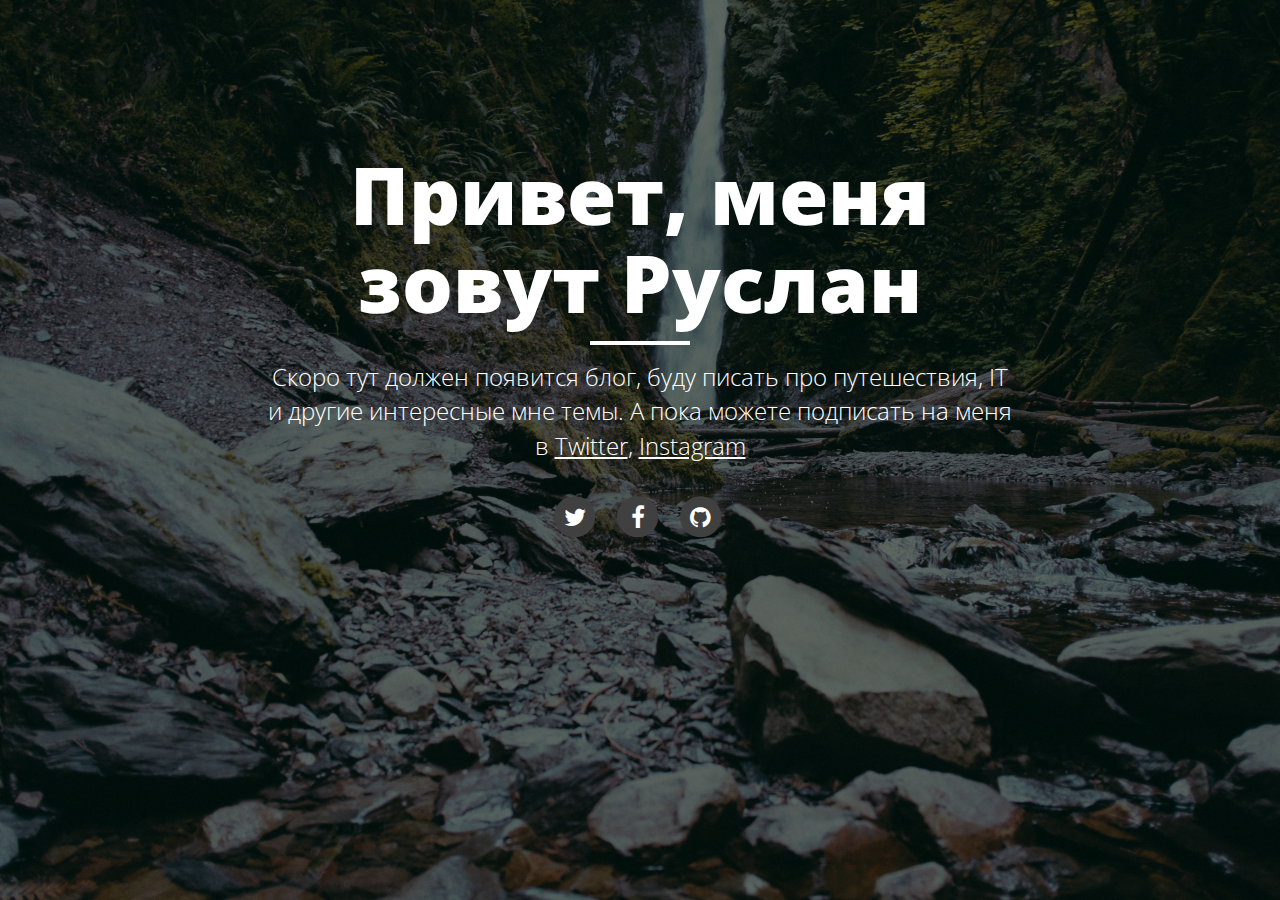
<file: index.html>
<!DOCTYPE html>
<html lang="ru">

<head>
        <meta charset="utf-8">
        <meta http-equiv="X-UA-Compatible" content="IE=edge">
        <meta name="viewport" content="width=device-width, initial-scale=1">
        <meta name="description" content="">
        <meta name="author" content="">

        <title>Heckfi/blog</title>

            <link href="/feeds/all.atom.xml" type="application/atom+xml" rel="alternate" title="Heckfi/blog Full Atom Feed" />

        <!-- Bootstrap Core CSS -->
        <link href="/theme/css/bootstrap.min.css" rel="stylesheet">

        <!-- Custom CSS -->
        <link href="/theme/css/clean-blog.css" rel="stylesheet">

        <!-- Code highlight color scheme -->
            <link href="/theme/css/code_blocks/darkly.css" rel="stylesheet">


        <!-- Custom Fonts -->
        <link href="http://maxcdn.bootstrapcdn.com/font-awesome/4.1.0/css/font-awesome.min.css" rel="stylesheet" type="text/css">
        <link href='http://fonts.googleapis.com/css?family=Lora:400,700,400italic,700italic' rel='stylesheet' type='text/css'>
        <link href='http://fonts.googleapis.com/css?family=Open+Sans:300italic,400italic,600italic,700italic,800italic,400,300,600,700,800' rel='stylesheet' type='text/css'>

        <!-- HTML5 Shim and Respond.js IE8 support of HTML5 elements and media queries -->
        <!-- WARNING: Respond.js doesn't work if you view the page via file:// -->
        <!--[if lt IE 9]>
            <script src="https://oss.maxcdn.com/libs/html5shiv/3.7.0/html5shiv.js"></script>
            <script src="https://oss.maxcdn.com/libs/respond.js/1.4.2/respond.min.js"></script>
        <![endif]-->

		<meta property="og:locale" content="ru">
		<meta property="og:site_name" content="Heckfi/blog">
</head>

<body>
    <main class="index">
    <style>
        .index{
            background-image: url('images/bg.jpg');
            background-color: #808080;
            background-attachment: scroll;
            background-position: center center;
            background-size: cover;
            background-repeat: no-repeat;
            -webkit-background-size: cover;
            -moz-background-size: cover;
            -o-background-size: cover;
            height: 100vh;
            color: white;
        }
        .index:before{
            content: '';
            position: absolute;
            width: 100%;
            height: 100vh;
            background-color: rgba(0,0,0,0.6);
            z-index: 2;
        }
        .index .subheading a{color: #fff; text-decoration: underline;}
    </style>
    <!-- Page Header -->
    <!-- Set your background image for this header on the line below. -->
<div class="container">
    <div class="row">
        <div class="col-lg-8 col-lg-offset-2 col-md-10 col-md-offset-1">
            <div class="site-heading">
                <h1>Привет, меня зовут Руслан</h1>
                <hr class="small">
                <span class="subheading">Скоро тут должен появится блог, буду писать про         путешествия, IT и другие интересные мне темы. А пока можете         подписать на меня в <a target='_blank' href='https://twitter.com/heckfi'>Twitter</a>,         <a target='_blank' href='https://instagram.com/heckf'>Instagram</a></span>

                <ul class="list-inline text-center" style="margin-top: 30px;">
                        <li>
                        <a href="http://twitter.com/heckfi">
                            <span class="fa-stack fa-lg">
                                <i class="fa fa-circle fa-stack-2x"></i>
                                <i class="fa fa-twitter fa-stack-1x fa-inverse"></i>
                            </span>
                        </a>
                        </li>
                        <li>
                        <a href="http://facebook.com/heckfi">
                            <span class="fa-stack fa-lg">
                                <i class="fa fa-circle fa-stack-2x"></i>
                                <i class="fa fa-facebook fa-stack-1x fa-inverse"></i>
                            </span>
                        </a>
                        </li>
                        <li>
                        <a href="http://github.com/heckfi">
                            <span class="fa-stack fa-lg">
                                <i class="fa fa-circle fa-stack-2x"></i>
                                <i class="fa fa-github fa-stack-1x fa-inverse"></i>
                            </span>
                        </a>
                        </li>
                </ul>
            </div>
        </div>
    </div>
</div>
</main>
</body>
</html>
</file>
<file: theme/css/code_blocks/darkly.css>
/*
  Darkly Pygments Theme
  (c) 2014 Sourcey
  http://sourcey.com
*/

pre {
  white-space: pre;
  overflow: auto;
  word-wrap: normal; /* horizontal scrolling */
  -moz-border-radius: 3px;
  -webkit-border-radius: 3px;
  border-radius: 3px;
  padding: 20px;
  background: #343642;
  color: #C1C2C3;
}

.hll { background-color: #ffc; }
.gd { color: #2e3436; background-color: #0e1416; }
.gr { color: #eeeeec; background-color: #c00; }
.gi { color: #babdb6; background-color: #1f2b2d; }
.go { color: #2c3032; background-color: #2c3032; }
.kt { color: #e3e7df; }
.ni { color: #888a85; }
.c,.cm,.c1,.cs { color: #8D9684; }
.err,.g,.l,.n,.x,.p,.ge,
.gp,.gs,.gt,.ld,.s,.nc,.nd,
.ne,.nl,.nn,.nx,.py,.ow,.w,.sb,
.sc,.sd,.s2,.se,.sh,.si,.sx,.sr,
.s1,.ss,.bp { color: #C1C2C3; }
.k,.kc,.kd,.kn,.kp,.kr,
.nt { color: #729fcf; }
.cp,.gh,.gu,.na,.nf { color: #E9A94B ; }
.m,.nb,.no,.mf,.mh,.mi,.mo,
.il { color: #8ae234; }
.o { color: #989DAA; }
.nv,.vc,.vg,.vi { color: #fff; }
</file>
<file: theme/css/clean-blog.css>
/*!
 * Clean Blog v1.0.0 (http://startbootstrap.com)
 * Copyright 2014 Start Bootstrap
 * Licensed under Apache 2.0 (https://github.com/IronSummitMedia/startbootstrap/blob/gh-pages/LICENSE)
 */

body {
  font-family: 'Open Sans', 'Lora','Times New Roman',serif;
  font-size: 18px;
  font-weight: 300;
  color: #404040;
}

p {
  line-height: 1.5;
  margin: 30px 0;
}
p a {
  text-decoration: underline;
}
h1,
h2,
h3,
h4,
h5,
h6 {
  font-family: 'Open Sans', 'Helvetica Neue', Helvetica, Arial, sans-serif;
  font-weight: 800;
}
a {
  color: #404040;
}
a:hover,
a:focus {
  color: #0085a1;
}
a img:hover,
a img:focus {
  cursor: zoom-in;
}
blockquote {
  color: #808080;
  font-style: italic;
}
pre {
  background-color: transparent;
}
hr.small {
  max-width: 100px;
  margin: 15px auto;
  border-width: 4px;
  border-color: white;
}
.navbar-custom {
  position: absolute;
  top: 0;
  left: 0;
  width: 100%;
  z-index: 6;
  font-family: 'Open Sans', 'Helvetica Neue', Helvetica, Arial, sans-serif;
}
.navbar-custom .navbar-brand {
  font-weight: 800;
}
.navbar-custom .nav li a {
  text-transform: uppercase;
  font-size: 12px;
  font-weight: 800;
  letter-spacing: 1px;
}
@media only screen and (min-width: 768px) {
  .navbar-custom {
    background: transparent;
    border-bottom: 1px solid transparent;
  }
  .navbar-custom .navbar-brand {
    color: white;
    padding: 20px;
  }
  .navbar-custom .navbar-brand:hover,
  .navbar-custom .navbar-brand:focus {
    color: rgba(255, 255, 255, 0.8);
  }
  .navbar-custom .nav li a {
    color: white;
    padding: 20px;
  }
  .navbar-custom .nav li a:hover,
  .navbar-custom .nav li a:focus {
    color: rgba(255, 255, 255, 0.8);
  }
}
@media only screen and (min-width: 1170px) {
  .navbar-custom {
    -webkit-transition: background-color 0.3s;
    -moz-transition: background-color 0.3s;
    transition: background-color 0.3s;
    /* Force Hardware Acceleration in WebKit */
    -webkit-transform: translate3d(0, 0, 0);
    -moz-transform: translate3d(0, 0, 0);
    -ms-transform: translate3d(0, 0, 0);
    -o-transform: translate3d(0, 0, 0);
    transform: translate3d(0, 0, 0);
    -webkit-backface-visibility: hidden;
    backface-visibility: hidden;
    z-index: 6;
  }
  .navbar-custom.is-fixed {
    /* when the user scrolls down, we hide the header right above the viewport */
    position: fixed;
    top: -61px;
    background-color: rgba(255, 255, 255, 0.9);
    border-bottom: 1px solid #f2f2f2;
    -webkit-transition: -webkit-transform 0.3s;
    -moz-transition: -moz-transform 0.3s;
    transition: transform 0.3s;
  }
  .navbar-custom.is-fixed .navbar-brand {
    color: #404040;
  }
  .navbar-custom.is-fixed .navbar-brand:hover,
  .navbar-custom.is-fixed .navbar-brand:focus {
    color: #0085a1;
  }
  .navbar-custom.is-fixed .nav li a {
    color: #404040;
  }
  .navbar-custom.is-fixed .nav li a:hover,
  .navbar-custom.is-fixed .nav li a:focus {
    color: #0085a1;
  }
  .navbar-custom.is-visible {
    /* if the user changes the scrolling direction, we show the header */
    -webkit-transform: translate3d(0, 100%, 0);
    -moz-transform: translate3d(0, 100%, 0);
    -ms-transform: translate3d(0, 100%, 0);
    -o-transform: translate3d(0, 100%, 0);
    transform: translate3d(0, 100%, 0);
  }
}
.intro-header {
    background-color: #808080;
    background: no-repeat center center;
    background-attachment: scroll;
    -webkit-background-size: cover;
    -moz-background-size: cover;
    background-size: cover;
    -o-background-size: cover;
    margin-bottom: 50px;
    z-index: 5;
    position: relative;
}
.intro-header:before{
    content: '';
    position: absolute;
    width: 100%;
    height: 100%;
    background-color: rgba(0,0,0,0.6);
    z-index: 2;
}
.intro-header .site-heading,
.index .site-heading,
.intro-header .post-heading,
.intro-header .page-heading{
  padding: 100px 0 50px;
  color: white;
  z-index: 5;
  position: relative;
}
@media only screen and (min-width: 768px) {
  .intro-header .site-heading,
  .index .site-heading,
  .intro-header .post-heading,
  .intro-header .page-heading {
    padding: 150px 0;
  }
}
.intro-header .site-heading,
.index .site-heading,
.intro-header .page-heading {
  text-align: center;
}
.intro-header .site-heading h1,
.index .site-heading h1,
.intro-header .page-heading h1 {
  margin-top: 0;
  font-size: 50px;
}
.intro-header .site-heading .subheading,
.intro-header .page-heading .subheading,
.index .site-heading .subheading{
  font-size: 24px;
  line-height: 1.1,
			display: block;
  font-family: 'Open Sans', 'Helvetica Neue', Helvetica, Arial, sans-serif;
  font-weight: 300;
  margin: 10px 0 0;
}
@media only screen and (min-width: 768px) {
  .intro-header .site-heading h1,
  .index .site-heading h1,
.intro-header .page-heading h1 {
    font-size: 80px;
  }
}
.intro-header .post-heading h1 {
  font-size: 35px;
}
.intro-header .post-heading .subheading,
.intro-header .post-heading .meta {
  line-height: 1.1;
  display: block;
}
.intro-header .post-heading .subheading {
  font-family: 'Open Sans', 'Helvetica Neue', Helvetica, Arial, sans-serif;
  font-size: 24px;
  margin: 10px 0 30px;
  font-weight: 600;
}
.intro-header .post-heading .meta {
  font-family: 'Lora', 'Times New Roman', serif;
  font-style: italic;
  font-weight: 300;
  font-size: 20px;
}
.intro-header .post-heading .meta a {
  color: white;
}
@media only screen and (min-width: 768px) {
  .intro-header .post-heading h1 {
    font-size: 55px;
  }
  .intro-header .post-heading .subheading {
    font-size: 30px;
  }
}
.post-preview > a {
  color: #404040;
}
.post-preview > a:hover,
.post-preview > a:focus {
  text-decoration: none;
  color: #0085a1;
}
.post-preview > a > .post-title {
  font-size: 30px;
  margin-top: 30px;
  margin-bottom: 10px;
}
.post-preview > a > .post-subtitle {
  margin: 0;
  font-weight: 300;
  margin-bottom: 10px;
}
.post-preview > .post-meta {
  color: #808080;
  font-size: 18px;
  font-style: italic;
  margin-top: 0;
}
.post-preview > .post-meta > a {
  text-decoration: none;
  color: #404040;
}
.post-preview > .post-meta > a:hover,
.post-preview > .post-meta > a:focus {
  color: #0085a1;
  text-decoration: underline;
}
@media only screen and (min-width: 768px) {
  .post-preview > a > .post-title {
    font-size: 36px;
  }
}
.section-heading {
  font-size: 36px;
  margin-top: 60px;
  font-weight: 700;
}
.caption {
  text-align: center;
  font-size: 14px;
  padding: 10px;
  font-style: italic;
  margin: 0;
  display: block;
  border-bottom-right-radius: 5px;
  border-bottom-left-radius: 5px;
}
footer {
  padding: 50px 0 65px;
}
footer .list-inline {
  margin: 0;
  padding: 0;
}
footer .copyright {
  font-size: 14px;
  text-align: center;
  margin-bottom: 0;
}
.floating-label-form-group {
  font-size: 14px;
  position: relative;
  margin-bottom: 0;
  padding-bottom: 0.5em;
  border-bottom: 1px solid #eeeeee;
}
.floating-label-form-group input,
.floating-label-form-group textarea {
  z-index: 1;
  position: relative;
  padding-right: 0;
  padding-left: 0;
  border: none;
  border-radius: 0;
  font-size: 1.5em;
  background: none;
  box-shadow: none !important;
  resize: none;
}
.floating-label-form-group label {
  display: block;
  z-index: 0;
  position: relative;
  top: 2em;
  margin: 0;
  font-size: 0.85em;
  line-height: 1.764705882em;
  vertical-align: middle;
  vertical-align: baseline;
  opacity: 0;
  -webkit-transition: top 0.3s ease,opacity 0.3s ease;
  -moz-transition: top 0.3s ease,opacity 0.3s ease;
  -ms-transition: top 0.3s ease,opacity 0.3s ease;
  transition: top 0.3s ease,opacity 0.3s ease;
}
.floating-label-form-group::not(:first-child) {
  padding-left: 14px;
  border-left: 1px solid #eeeeee;
}
.floating-label-form-group-with-value label {
  top: 0;
  opacity: 1;
}
.floating-label-form-group-with-focus label {
  color: #0085a1;
}
form .row:first-child .floating-label-form-group {
  border-top: 1px solid #eeeeee;
}
.btn {
  font-family: 'Open Sans', 'Helvetica Neue', Helvetica, Arial, sans-serif;
  text-transform: uppercase;
  font-size: 14px;
  font-weight: 800;
  letter-spacing: 1px;
  border-radius: 0;
  padding: 15px 25px;
}
.btn-lg {
  font-size: 16px;
  padding: 25px 35px;
}
.btn-default:hover,
.btn-default:focus {
  background-color: #0085a1;
  border: 1px solid #0085a1;
  color: white;
}
.pager {
  margin: 20px 0 0;
}
.pager li > a,
.pager li > span {
  font-family: 'Open Sans', 'Helvetica Neue', Helvetica, Arial, sans-serif;
  text-transform: uppercase;
  font-size: 14px;
  font-weight: 800;
  letter-spacing: 1px;
  padding: 15px 25px;
  background-color: white;
  border-radius: 0;
}
.pager li > a:hover,
.pager li > a:focus {
  color: white;
  background-color: #0085a1;
  border: 1px solid #0085a1;
}
.pager .disabled > a,
.pager .disabled > a:hover,
.pager .disabled > a:focus,
.pager .disabled > span {
  color: #808080;
  background-color: #404040;
  cursor: not-allowed;
}
::-moz-selection {
  color: white;
  text-shadow: none;
  background: #0085a1;
}
::selection {
  color: white;
  text-shadow: none;
  background: #0085a1;
}
img::selection {
  color: white;
  background: transparent;
}
img::-moz-selection {
  color: white;
  background: transparent;
}
body {
  webkit-tap-highlight-color: #0085a1;
}
</file>
